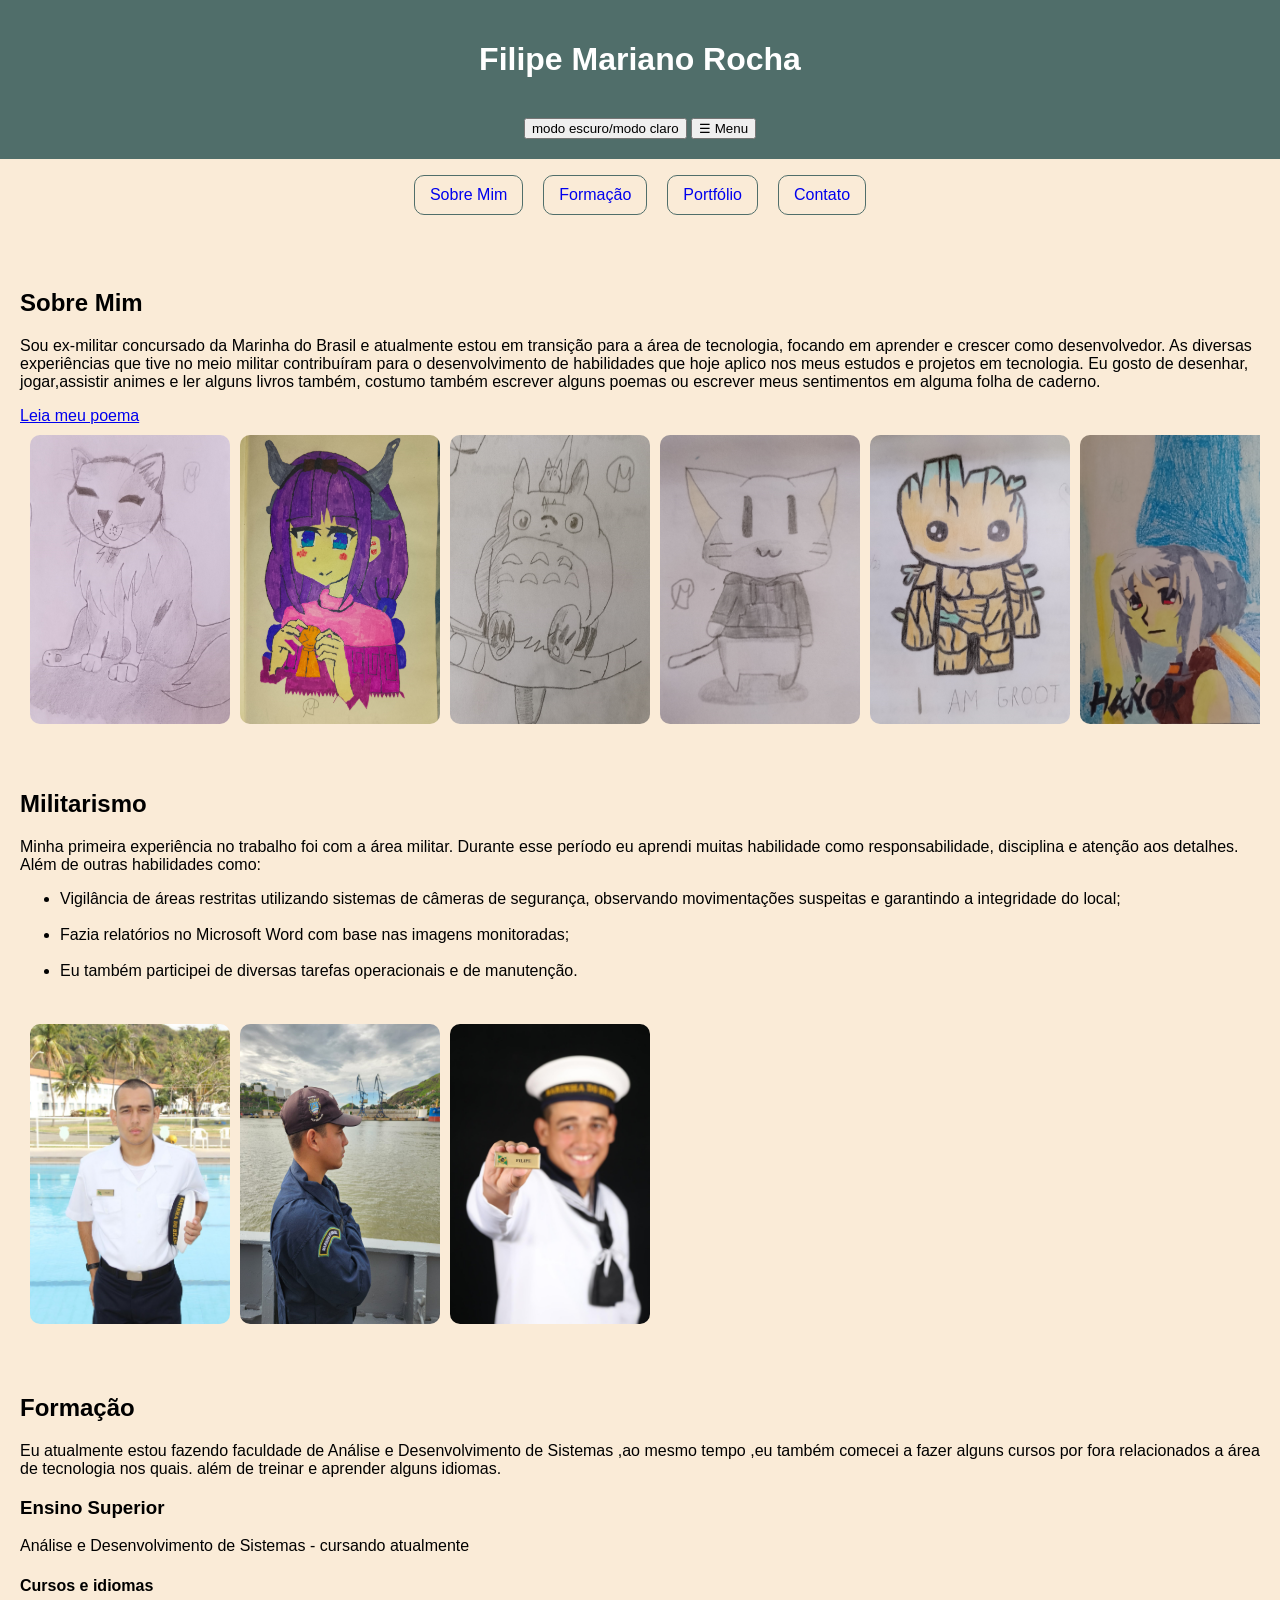
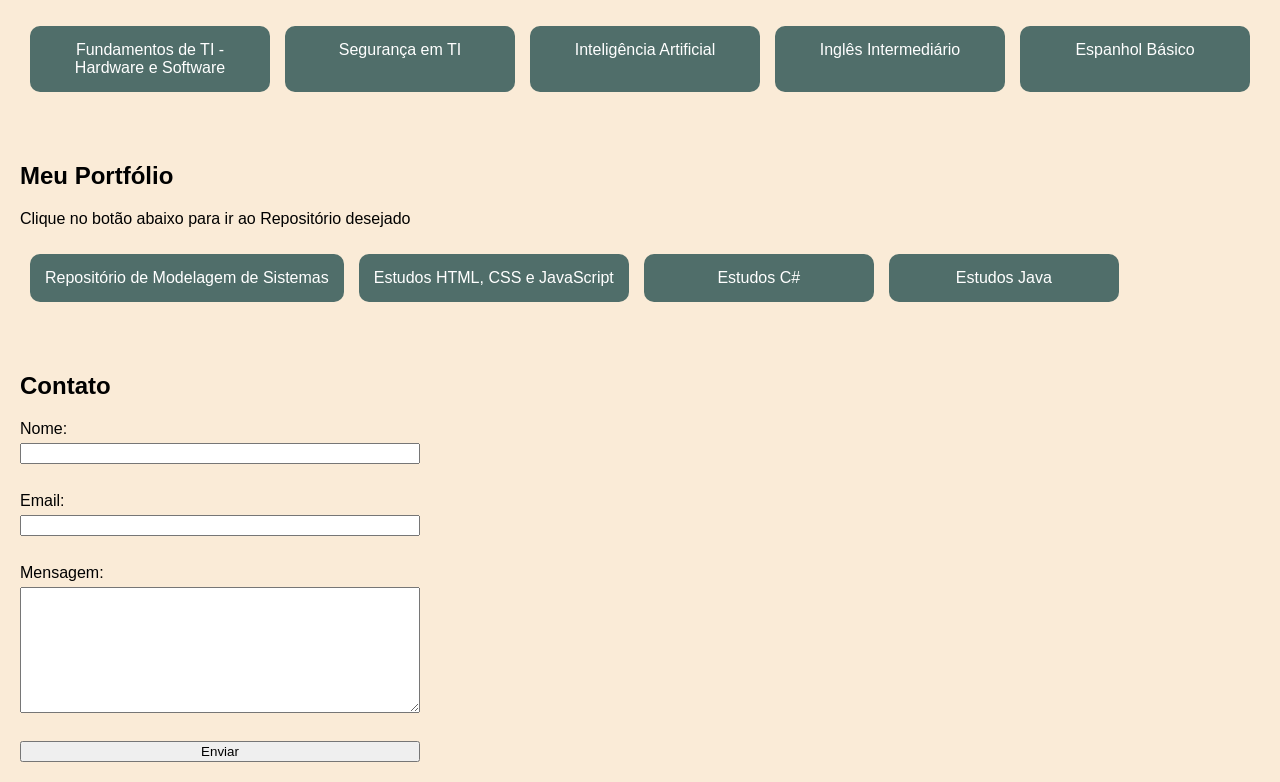
<file: index.html>
<!DOCTYPE html>
<html lang="pt-br">
<head>
    <meta charset="UTF-8">
    <meta name="viewport" content="width=device-width, initial-scale=1.0">
    <title>ATIVIDADE PRÁTICA - FUNDAMENTOS DA PROGRAMAÇÃO WEB</title>
    <link rel="stylesheet" href="style.css">
</head>
<body>
    <header class="container">
        <h1>Filipe Mariano Rocha</h1>
        <br> 
        <button onclick="alternarTema()">modo escuro/modo claro</button>
        <button onclick="toggleMenu()">☰ Menu</button>
    </header>
    <nav class="menu">
        <ul>
            <li><a href="#sobremim">Sobre Mim</a></li>
            <li><a href="#formacao">Formação</a></li>
            <li><a href="#portfolio">Portfólio</a></li>
            <li><a href="#contato">Contato</a></li>
        </ul>
        <br>
    </nav>
    <section id = "sobremim">
        <h2>Sobre Mim</h2>
        <p>Sou ex-militar concursado da Marinha do Brasil e atualmente estou em transição para a área de tecnologia, focando em aprender e crescer como desenvolvedor. As diversas experiências que tive no meio militar contribuíram para o desenvolvimento de habilidades que hoje aplico nos meus estudos e projetos em tecnologia. Eu gosto de desenhar, jogar,assistir animes e ler alguns livros também, costumo também escrever alguns poemas ou escrever meus sentimentos em alguma folha de caderno.</p>
        <a href="poema.html" target="_blank"> Leia meu poema </a>
        <div class="desenhos">
           <img src="imagens_desenhos/desenho.jpg" alt="Desenho artístico">
           <img src="imagens_desenhos/desenho2.jpg" alt="Desenho artístico">
           <img src="imagens_desenhos/desenho3.jpg" alt="Desenho artístico">
           <img src="imagens_desenhos/desenho4.jpg" alt="Desenho artístico">
           <img src="imagens_desenhos/desenho5.jpg" alt="Desenho artístico">
           <img src="imagens_desenhos/desenho6.jpg" alt="Desenho artístico">
           <img src="imagens_desenhos/desenho7.jpg" alt="Desenho artístico">
        </div>
        <br><br>
        <h2>Militarismo</h2>
        <p>Minha primeira experiência no trabalho foi com a área militar. Durante esse período eu aprendi muitas habilidade como responsabilidade, disciplina e atenção aos detalhes. Além de outras habilidades como: </p>
        <ul>
            <li>Vigilância de áreas restritas utilizando sistemas de câmeras de segurança, observando movimentações suspeitas e garantindo a integridade do local;</li>
            <br>
            <li>Fazia relatórios no Microsoft Word com base nas imagens monitoradas;</li>
            <br>
            <li>Eu também participei de diversas tarefas operacionais e de manutenção.</li>
            <br>
        </ul>  
        <div class="marinha">
           <img src ="imagens_marinha/marinha.jpg" alt="foto militar">
           <img src ="imagens_marinha/marinha2.jpg" alt="foto militar">
           <img src ="imagens_marinha/marinha3.jpg" alt="foto militar">
        </div>
    </section>
    <section id = "formacao">
        <h2>Formação</h2>
        <p>Eu atualmente estou fazendo faculdade de Análise e Desenvolvimento de Sistemas ,ao mesmo tempo ,eu também comecei a fazer alguns cursos por fora relacionados a área de tecnologia nos quais. além de treinar e aprender alguns idiomas.</p>
        <h3>Ensino Superior</h3>
        <p>Análise e Desenvolvimento de Sistemas - cursando atualmente</p>
        <h4>Cursos e idiomas</h4>
        <div class="principal">
           <div class="linhas">Fundamentos de TI - Hardware e Software</div>
           <div class="linhas">Segurança em TI</div>
           <div class="linhas">Inteligência Artificial</div>
           <div class="linhas">Inglês Intermediário</div>
           <div class="linhas">Espanhol Básico</div>
        </div>

    </section>
    <section id = "portfolio">
        <h2>Meu Portfólio</h2>
        <p> Clique no botão abaixo para ir ao Repositório desejado</p>
        <div class="principal">
           <a href="https://github.com/Filipe-glitch/analise-modelagem-sistemas" target="_blank" class="linhas">Repositório de Modelagem de Sistemas</a>
           <a href="https://github.com/Filipe-glitch/Html_css_javascript" target="_blank" class="linhas">Estudos HTML, CSS e JavaScript</a>
           <a href="https://github.com/Filipe-glitch/estudos_csharp" target="_blank" class="linhas">Estudos C#</a>
           <a href="https://github.com/Filipe-glitch/estudos_java" target="_blank" class="linhas">Estudos Java</a>
        </div>
    </section>
    <section id = "contato">
        <h2>Contato</h2>
        <form class="formulario">
           <label for="nome">Nome:</label>
           <input type="text" id="nome" name="nome">
           <br>
           <label for="email">Email:</label>
           <input type="text" id="email" name="email">
           <br>
           <label for="mensagem">Mensagem:</label>
           <textarea id="mensagem" name="mensagem"></textarea>
           <br>
           <button type="button" onclick="enviarDados()">Enviar</button>
        </form>
    </section>
<script src="script.js"></script>
</body>
</html>
</file>
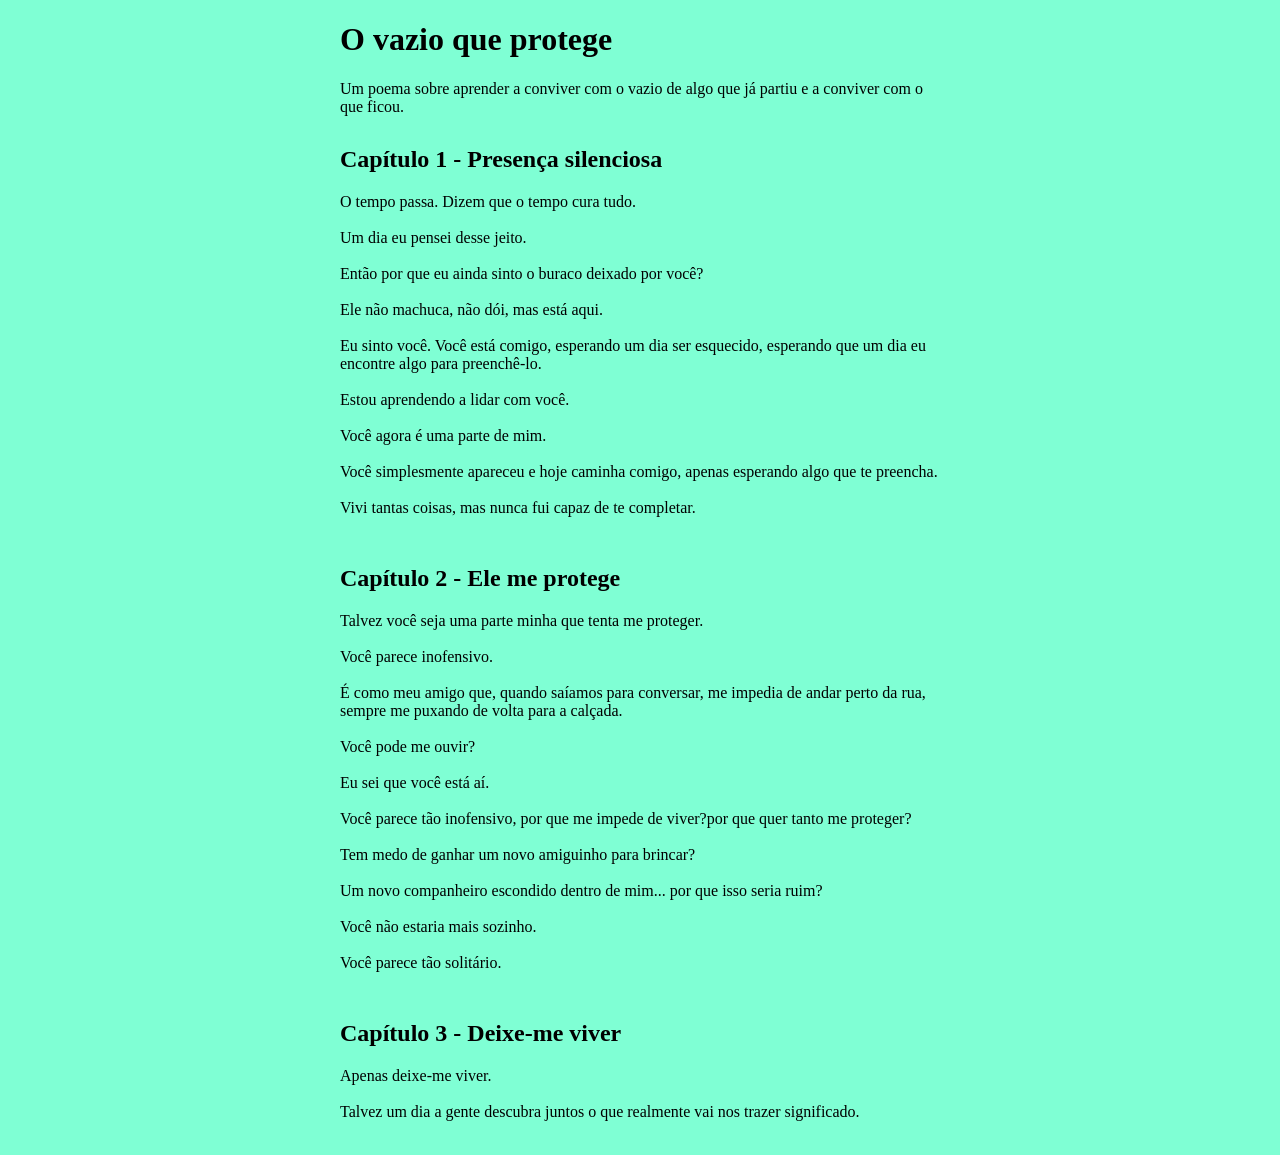
<file: poema.html>
<!DOCTYPE html>
<html lang="pt-br">
<head>
    <meta charset="UTF-8">
    <meta name="viewport" content="width=device-width, initial-scale=1.0">
    <title>Poema</title>
    <link rel="stylesheet" href="poema.css">
</head>
<body>
    <header class="container">
        <h1>O vazio que protege</h1>
        <p class="bio">Um poema sobre aprender a conviver com o vazio de algo que já partiu e a conviver com o que ficou.</p>
    </header>
    <section class="poema">
        <h2>Capítulo 1 - Presença silenciosa</h2>
        <p>
            O tempo passa. Dizem que o tempo cura tudo.<br><br>
            Um dia eu pensei desse jeito.<br><br>
            Então por que eu ainda sinto o buraco deixado por você?<br><br>
            Ele não machuca, não dói, mas está aqui.<br><br>
            Eu sinto você. Você está comigo, esperando um dia ser esquecido, esperando que um dia eu encontre algo para preenchê-lo.<br><br>
            Estou aprendendo a lidar com você.<br><br>
            Você agora é uma parte de mim.<br><br>
            Você simplesmente apareceu e hoje caminha comigo, apenas esperando algo que te preencha.<br><br>
            Vivi tantas coisas, mas nunca fui capaz de te completar.<br><br>
        </p>
        <h2>Capítulo 2 - Ele me protege</h2>
        <p>
            Talvez você seja uma parte minha que tenta me proteger.<br><br>
            Você parece inofensivo.<br><br>
            É como meu amigo que, quando saíamos para conversar, me impedia de andar perto da rua, sempre me puxando de volta para a calçada.<br><br>
            Você pode me ouvir?<br><br>
            Eu sei que você está aí.<br><br>
            Você parece tão inofensivo, por que me impede de viver?por que quer tanto me proteger?<br><br>
            Tem medo de ganhar um novo amiguinho para brincar?<br><br>
            Um novo companheiro escondido dentro de mim... por que isso seria ruim?<br><br>
            Você não estaria mais sozinho.<br><br>
            Você parece tão solitário.<br><br>
        </p>

        <h2>Capítulo 3 - Deixe-me viver</h2>
        <p>
            Apenas deixe-me viver.<br><br>
            Talvez um dia a gente descubra juntos o que realmente vai nos trazer significado.<br><br>
        </p>
    </section>
</body>
</html>
</file>
<file: style.css>
body {
    margin: 0;
    font-family: Arial, sans-serif;
    background-color: antiquewhite
}

.container {
    background-color: #506E6A;
    text-align: center;
    padding: 20px;
}

.container h1 {
    color: white;
}

.menu ul {
    display: flex;
    justify-content: center;
    list-style: none;
    padding: 0;
}

.menu li {
    margin: 0 10px;
}

.menu a {
    text-decoration: none;
    padding: 10px 15px;
    border: solid #506E6A 1px;
    display: block;
    border-radius: 10px;
}

.menu a:hover {
    background-color: #506E6A;
    color: white;
}

.desenhos {
    display: flex;
    overflow-x: auto;
    gap: 10px;
    padding: 10px;
}

.desenhos img {
    width: 200px;
    border-radius: 10px;
}

section {
    padding: 20px;
}

.dark {
    background-color: #1e1e2f;
    color: white;
}

.dark .menu a {
    color: white;
}

.dark .container {
    background-color: #222;
}

.menu ul {
    display: flex;
}

.menu ul.ativo {
    display: block;
}

.principal {
    display: flex;
    overflow-x: auto;
    gap: 15px;
    padding: 10px;
}

.linhas {
    min-width: 200px;
    padding: 15px;
    background-color: #506E6A;
    color: white;
    border-radius: 10px;
    text-align: center;
    text-decoration: none;
    transition: 0.3s;
}

.linhas:hover {
    transform: scale(1.05);
    background-color: #3e5552;
}

.marinha {
    display: flex;
    overflow-x: auto;
    gap: 10px;
    padding: 10px;
}

.marinha img{
    width: 200px;
    border-radius: 10px;
}

.formulario {
    max-width: 400px;
    display: flex;
    flex-direction: column;
    gap: 5px;
}

.formulario textarea{
    height: 120px;
}
</file>
<file: poema.css>
body{
    background-color: aquamarine;
}
.container{
    max-width: 600px;
    margin: auto;
    text-align: left;
}

.poema {
    max-width: 600px;
    margin: auto;
    text-align: left;
}

.poema h2 {
    margin-top: 30px;
}
</file>
